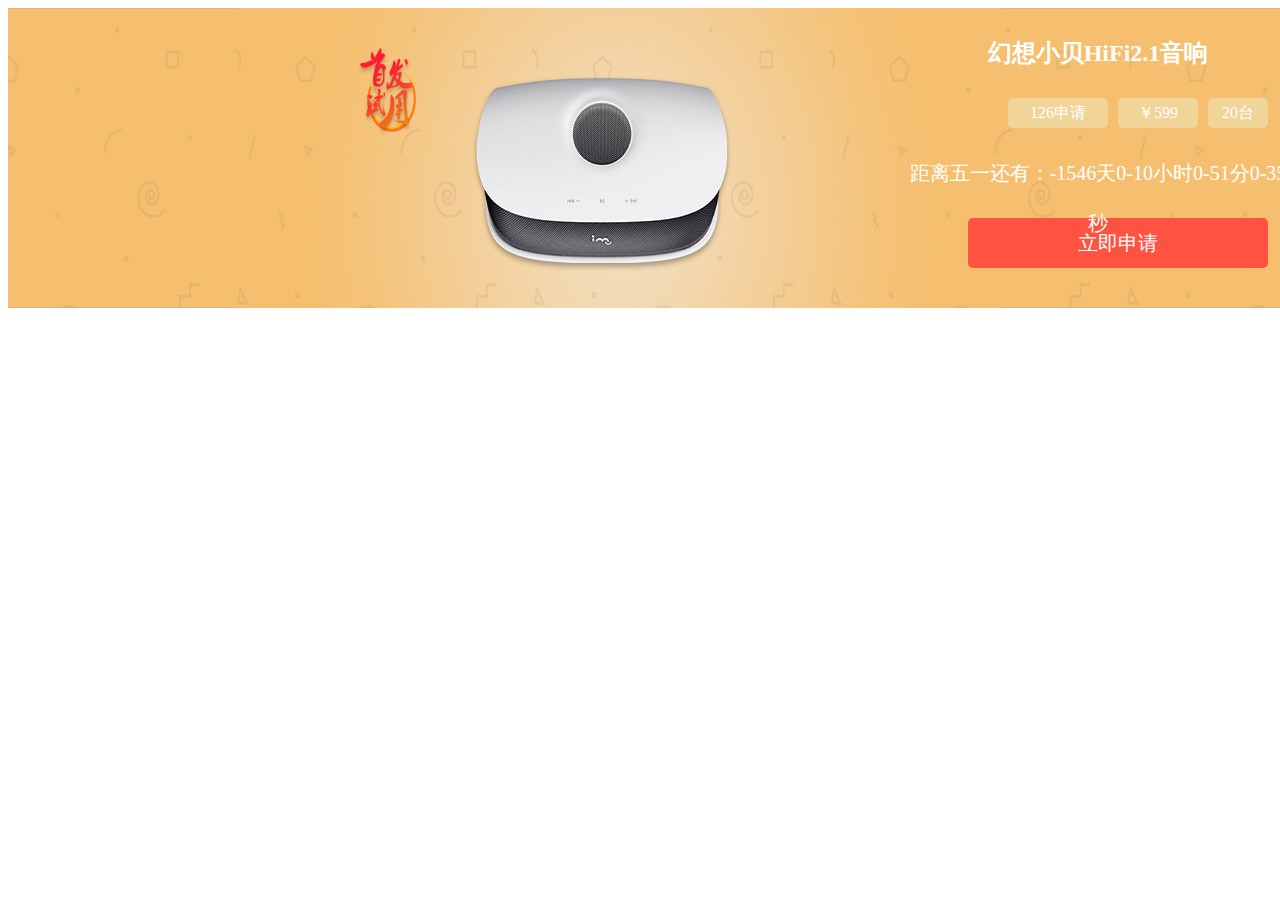
<file: 极果项目/daojishi.html>
<!DOCTYPE html>
<html lang="en">

<head>
    <meta charset="UTF-8">
    <meta http-equiv="X-UA-Compatible" content="IE=edge">
    <meta name="viewport" content="width=device-width, initial-scale=1.0">
    <title>Document</title>
    <link rel="stylesheet" href="./daojishi.css">
</head>

<body>
    <div class="big">
        <div class="tupian">
            <img src="./original.jpg">
            <div class="time" display="none">
                <!-- 幻想小贝HiFi2.1音响部分 -->
                <h2 class="yinxiang">
                    幻想小贝HiFi2.1音响
                </h2>
                <!-- 人数 价格 20台部分 -->
                <div class="renshu">
                    <div class="num">126申请</div>
                    <div class="num2">￥599</div>
                    <div class="num3">20台</div>
                </div>
                <div class="shenping">

                </div>
                <!-- 立即申请 -->
                <div class="liji">
                    立即申请
                </div>
            </div>
        </div>
    </div>
</body>

</html>
<script>
    var div_=document.getElementsByClassName('shenping')[0];
    function km(){
        //1.获取当天时间
        var nowTime=new Date();
        //2.目标时间
        var goTime=new Date(2022,4,1);
        //3.时间差
        var time=goTime-nowTime;
        //4.换算日时分秒
        var day=Math.floor( time/1000/60/60/24);  //Math.floor向下取值；1000秒；60分钟；60小时；24小时
        var h=Math.floor(time/1000/60/60%24) ;
        h=h<10?h='0'+h:h;
        var m=Math.floor(time/1000/60%60);
        m=m<10?m='0'+m:m;
        var s=Math.floor(time/1000%60);
        s=s<10?s='0'+s:s
        //5.拼接插入页面
        var str='距离五一还有：'+day+'天'+h+'小时'+m+'分'+s+'秒';
        div_.innerHTML=str;
    }
    km();
    //setInterval(km,1000)(间隔指定的毫秒不停的执行指定函数)
    setInterval(km,1000);
</script>
</file>
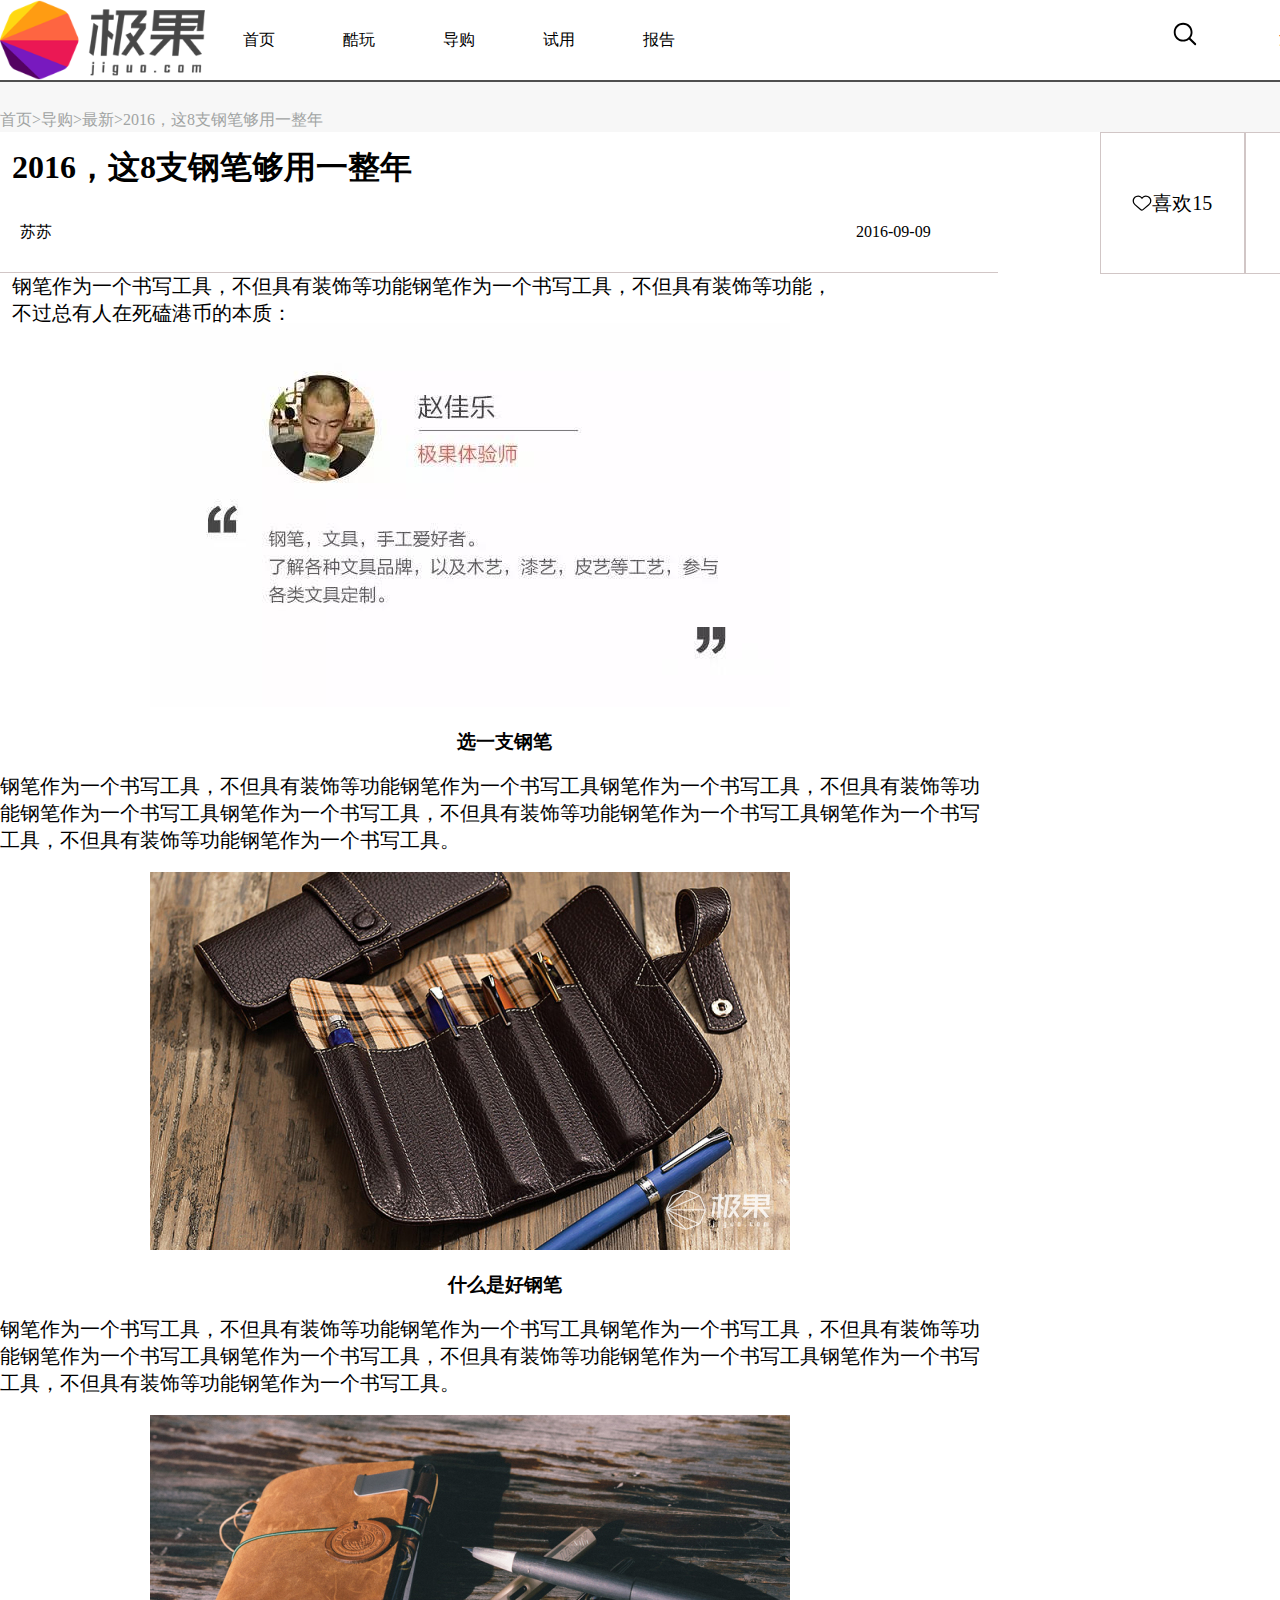
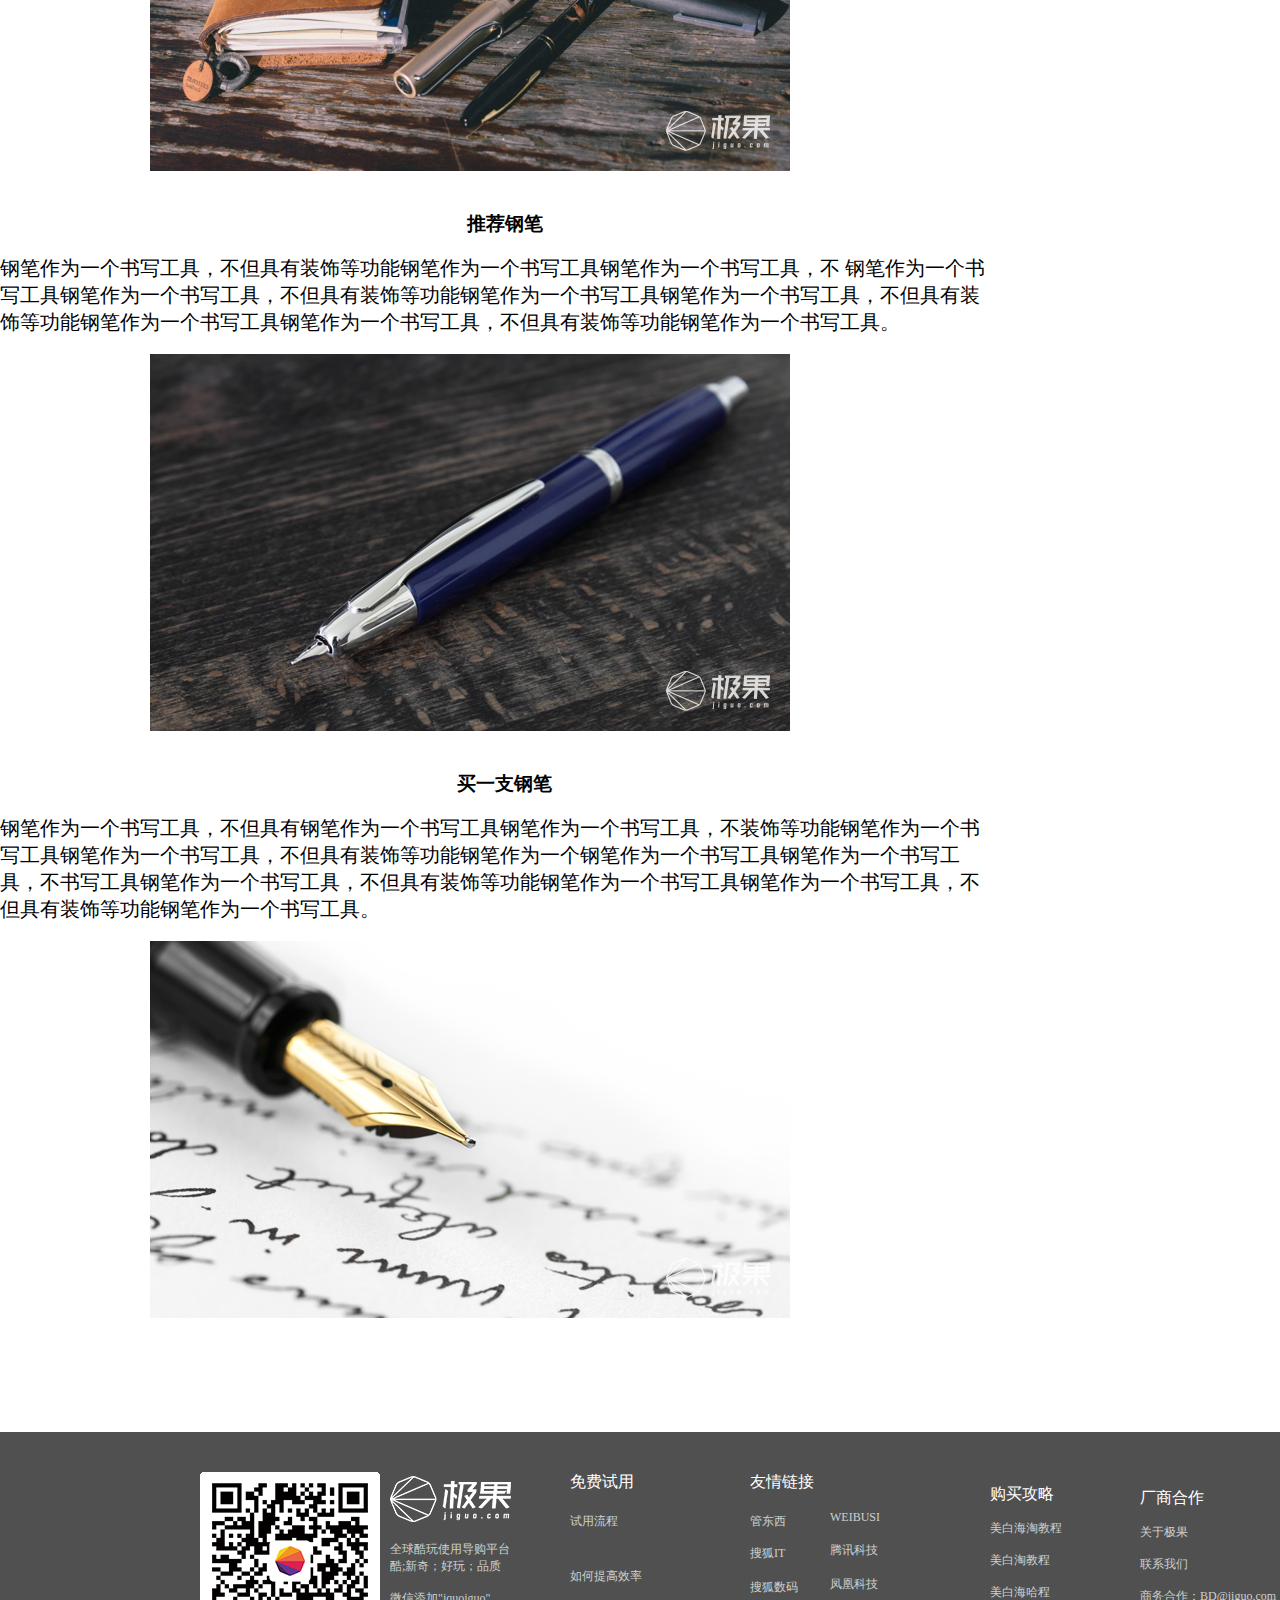
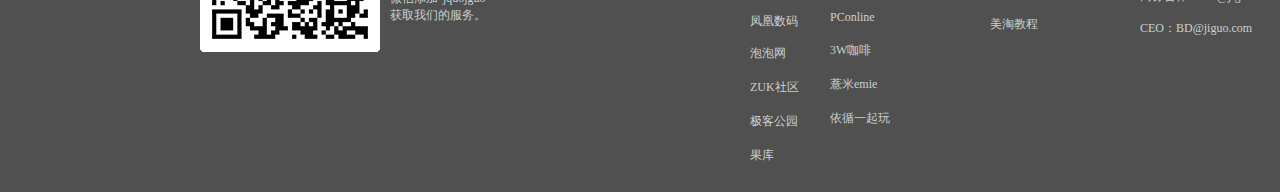
<file: 极果项目/four/four.html>
<!DOCTYPE html>
<html lang="en">
<head>
    <meta charset="UTF-8">
    <meta http-equiv="X-UA-Compatible" content="IE=edge">
    <meta name="viewport" content="width=device-width, initial-scale=1.0">
    <title>Document</title>
    <link rel="stylesheet" href="./four.css">
</head>
<body>
    <div class="big">
        <!-- 头部 -->
        <div class="top">
            <!-- <img src="./img/logonew.png"> -->
            <img src="../JiGuo/img/logonew.png">
            <!-- 首页 酷玩 导购 使用 报告 -->
            <ul class="top_zhongjian">
                <li><a href="/">首页</a></li>
                <li><a href="/">酷玩</a></li>
                <li><a href="/">导购</a></li>
                <li><a href="../JiGuo/index.html">试用</a></li>
                <li><a href="/">报告</a></li>
            </ul>
            <div class="top_right">
                <div class="fangdajing"><a href="/"><svg t="1640492678933" class="icon" viewBox="0 0 1024 1024"
                            version="1.1" xmlns="http://www.w3.org/2000/svg" p-id="2912" width="32" height="32">
                            <path
                                d="M889.6 838.4l-192-192C742.4 595.2 768 524.8 768 448c0-179.2-140.8-320-320-320S128 268.8 128 448s140.8 320 320 320c76.8 0 147.2-25.6 198.4-70.4l192 192c12.8 12.8 32 12.8 44.8 0C896 876.8 896 851.2 889.6 838.4zM192 448c0-140.8 115.2-256 256-256s256 115.2 256 256c0 140.8-115.2 256-256 256S192 588.8 192 448z"
                                p-id="2913"></path>
                        </svg></a>
                </div>
                <div class="zhuce">
                    <a href="/">注册</a>
                </div>
            </div>
        </div>
        <!-- 首页》导购》 -->
        <div class="top_shouye">
            <p>首页>导购>最新>2016，这8支钢笔够用一整年</p>
        </div>
        <div class="zhongjian">
            <div class="zhongjian_left">
                <div class="zhongjian_top">
                    <h1>2016，这8支钢笔够用一整年</h1>
                    <div class="name">
                        <p>苏苏</p>
                        <p>2016-09-09</p>
                    </div>
                </div>
                <!-- 报告  钢笔 -->
                <div class="baogao">
                    <p class="gaogbi">钢笔作为一个书写工具，不但具有装饰等功能钢笔作为一个书写工具，不但具有装饰等功能，<br>不过总有人在死磕港币的本质：</p>
                    <div class="datail"><img src="../JiGuo/img/detail.jpg"></div><br> 
                    <div class="xuancai">
                        <h3>选一支钢笔</h3><br>
                        <p>钢笔作为一个书写工具，不但具有装饰等功能钢笔作为一个书写工具钢笔作为一个书写工具，不但具有装饰等功能钢笔作为一个书写工具钢笔作为一个书写工具，不但具有装饰等功能钢笔作为一个书写工具钢笔作为一个书写工具，不但具有装饰等功能钢笔作为一个书写工具。</p><br>
                        <div class="datail"><img src="../JiGuo/img/detail1.jpg"></div><br>
                    </div>
                    <div class="xuancai">
                        <h3>什么是好钢笔</h3><br>
                        <p>钢笔作为一个书写工具，不但具有装饰等功能钢笔作为一个书写工具钢笔作为一个书写工具，不但具有装饰等功能钢笔作为一个书写工具钢笔作为一个书写工具，不但具有装饰等功能钢笔作为一个书写工具钢笔作为一个书写工具，不但具有装饰等功能钢笔作为一个书写工具。</p><br>
                        <div class="datail"><img src="../JiGuo/img/detail2.jpg"></div><br><br>
                    </div>
                    <div class="xuancai">
                        <h3>推荐钢笔</h3><br>
                        <p>钢笔作为一个书写工具，不但具有装饰等功能钢笔作为一个书写工具钢笔作为一个书写工具，不
                            钢笔作为一个书写工具钢笔作为一个书写工具，不但具有装饰等功能钢笔作为一个书写工具钢笔作为一个书写工具，不但具有装饰等功能钢笔作为一个书写工具钢笔作为一个书写工具，不但具有装饰等功能钢笔作为一个书写工具。</p><br>
                            
                        <div class="datail"><img src="../JiGuo/img/detail3.jpg"></div><br><br>
                    </div>
                    <div class="xuancai">
                        <h3>买一支钢笔</h3><br>
                        <p>钢笔作为一个书写工具，不但具有钢笔作为一个书写工具钢笔作为一个书写工具，不装饰等功能钢笔作为一个书写工具钢笔作为一个书写工具，不但具有装饰等功能钢笔作为一个钢笔作为一个书写工具钢笔作为一个书写工具，不书写工具钢笔作为一个书写工具，不但具有装饰等功能钢笔作为一个书写工具钢笔作为一个书写工具，不但具有装饰等功能钢笔作为一个书写工具。</p><br>
                        <div class="datail"><img src="../JiGuo/img/detail4.jpg"></div><br><br>
                    </div>
                </div>
            </div>
            <div class="zhongjian_right">
                <div class="right_left">
                    <svg t="1649408951964" class="icon" viewBox="0 0 1024 1024" version="1.1" xmlns="http://www.w3.org/2000/svg" p-id="2235" width="16" height="16"><path d="M171.712 571.648l0.352 0.32 287.904 252.8a64 64 0 0 0 82.912 1.344l296.832-244.544a215.584 215.584 0 1 0-301.824-300.576L512 316.672l-25.888-35.616a215.584 215.584 0 1 0-314.4 290.624zM32 407.584a279.584 279.584 0 0 1 480-194.944 279.584 279.584 0 0 1 480 194.944 278.144 278.144 0 0 1-113.024 224.512l-295.36 243.392a128 128 0 0 1-165.888-2.592L129.984 620.16A278.976 278.976 0 0 1 32 407.584z" p-id="2236"></path></svg>喜欢15
                </div>
                <div class="right_right">
                    <svg t="1649409026057" class="icon" viewBox="0 0 1024 1024" version="1.1" xmlns="http://www.w3.org/2000/svg" p-id="3110" width="16" height="16"><path d="M858.483465 773.185933a125.161742 125.161742 0 0 0-107.142347 60.389323L279.427778 561.173954a124.837069 124.837069 0 0 0 4.70777-83.278824l462.335463-266.881848a126.135764 126.135764 0 1 0-28.084282-50.64911l-462.660137 267.044185a125.324079 125.324079 0 1 0-10.714235 180.680959l488.471703 281.979178v8.441518a125.486416 125.486416 0 1 0 125.486416-125.486416z" p-id="3111"></path></svg>分享
                </div>
            </div>
        </div>
        <!-- 底部 -->
        <div class="bottom">
                <!-- 二维码 -->
                <div class="bottom_left">
                    <img src="../JiGuo/img/code.png"> 
                    <!-- <img src="./img/code.png"> -->
                    <div class="logo">
                        <img src="../JiGuo/img/logoImg.jpg">
                        <span>
                            <br>
                            全球酷玩使用导购平台<br>
                            酷;新奇；好玩；品质<br>
                            <br>
                            微信添加"jquojguo"<br>
                            获取我们的服务。
                        </span>


                    </div>
                </div>
                <div class="bottom_right">
                    <!-- 免费试用 -->
                    <dl class="shiyong">
                        <dt>
                            免费试用
                        <dd>
                            <a href="/">试用流程</a>
                        </dd><br>
                        <dd>
                            <a href="/">如何提高效率</a>
                        </dd>
                        </dt>
                    </dl>
                    <!-- 友情链接 -->
                    <dl class="youqing">
                        <dt>友情链接
                        <dd>管东西</dd><span class="aa">WEIBUSI</span>
                        <dd>搜狐IT</dd><span class="aa">腾讯科技</span>
                        <dd>搜狐数码</dd><span class="aa">凤凰科技</span>
                        <dd>凤凰数码</dd><span class="aa">PConline</span>
                        <dd>泡泡网</dd><span class="aa">3W咖啡</span>
                        <dd>ZUK社区</dd><span class="aa">薏米emie</span>
                        <dd>极客公园</dd><span class="aa">依循一起玩</span>
                        <dd>果库</dd>
                        </dt>
                    </dl>   
                    <!-- 购买攻略 -->
                    <dl class="goumai">
                            <dt>
                                购买攻略
                            <dd>美白海淘教程</dd>
                            <dd>美白淘教程</dd>
                            <dd>美白海哈程</dd>
                            <dd>美淘教程</dd>
                        </dt>
                    </dl>
                    <!-- 厂商合作 -->
                    
                    <dl class="changshang">
                        <dt>厂商合作
                            <dd>关于极果</dd>
                            <dd>联系我们</dd>
                            <dd>商务合作：BD@jiguo.com</dd>
                            <dd>CEO：BD@jiguo.com</dd>
                        </dt>
                    </dl>
                </div>
        </div>
    </div>
</body>
</html>

<script src="../JiGuo/js/jquery.min.js"></script>
<script src="./four.js"></script>
</file>
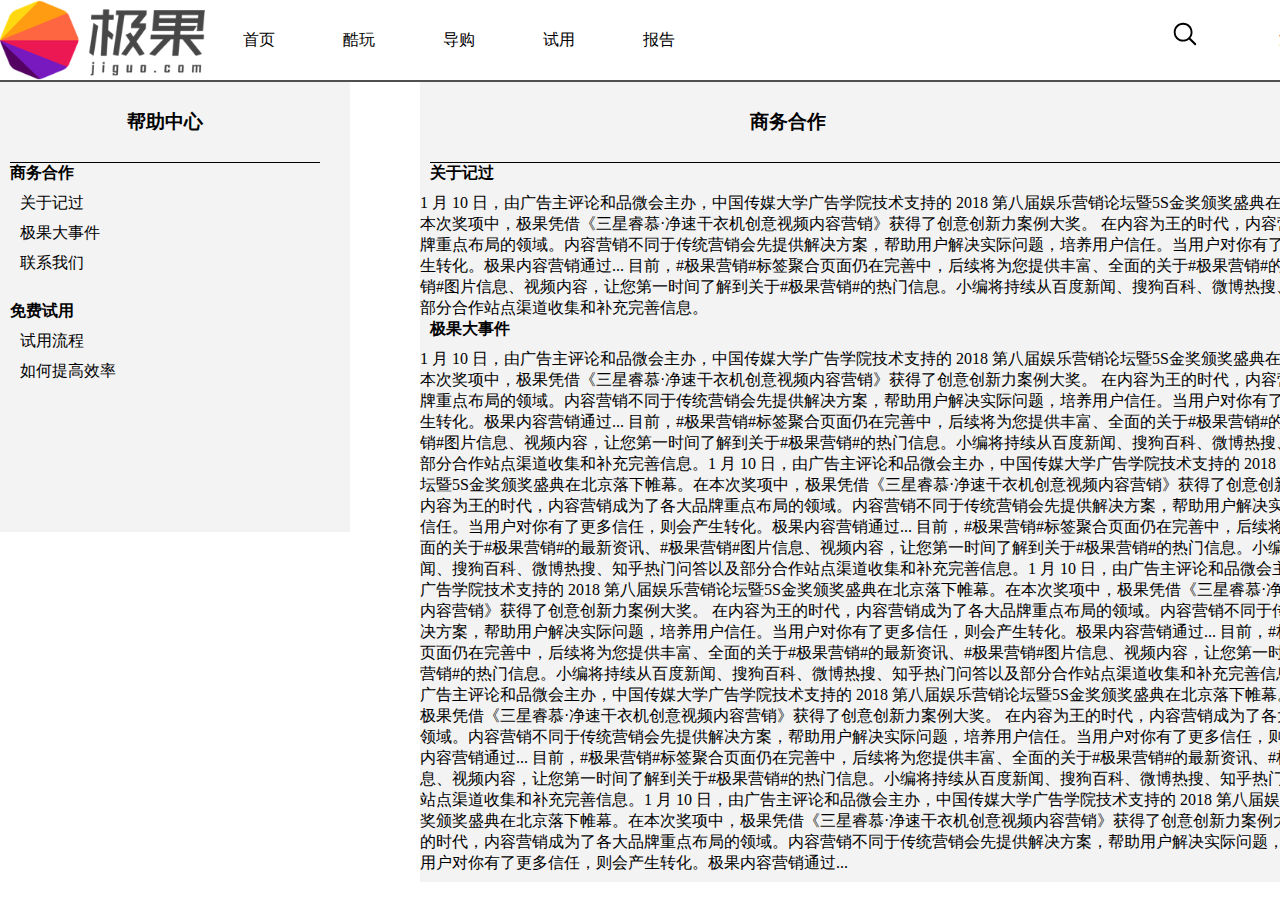
<file: 极果项目/three/three.html>
<!DOCTYPE html>
<html lang="en">
<head>
    <meta charset="UTF-8">
    <meta http-equiv="X-UA-Compatible" content="IE=edge">
    <meta name="viewport" content="width=device-width, initial-scale=1.0">
    <title>three</title>
    <link rel="stylesheet" href="./three.css">
</head>
<body>
    <div class="big">
        <!-- 头部 -->
        <div class="top">
            <img src="../JiGuo/img/logonew.png">
            <!-- 首页 酷玩 导购 使用 报告 -->
            <ul class="top_zhongjian">
                <li><a href="/">首页</a></li>
                <li><a href="../two/two.html">酷玩</a></li>
                <li><a href="/">导购</a></li>
                <li><a href="/">试用</a></li>
                <li><a href="/">报告</a></li>
            </ul>
            <div class="top_right">
                <div class="fangdajing"><a href="/"><svg t="1640492678933" class="icon" viewBox="0 0 1024 1024"
                            version="1.1" xmlns="http://www.w3.org/2000/svg" p-id="2912" width="32" height="32">
                            <path
                                d="M889.6 838.4l-192-192C742.4 595.2 768 524.8 768 448c0-179.2-140.8-320-320-320S128 268.8 128 448s140.8 320 320 320c76.8 0 147.2-25.6 198.4-70.4l192 192c12.8 12.8 32 12.8 44.8 0C896 876.8 896 851.2 889.6 838.4zM192 448c0-140.8 115.2-256 256-256s256 115.2 256 256c0 140.8-115.2 256-256 256S192 588.8 192 448z"
                                p-id="2913"></path>
                        </svg></a>
                </div>
                <div class="zhuce">
                    <a href="/">注册</a>
                </div>
            </div>
        </div>
        <!-- 底部 -->
        <div class="bottom">
            <div class="bottom_right">
                <h3>帮助中心</h3>
                <h4>商务合作</h4>
                <p>关于记过</p>
                <p>极果大事件</p>
                <p>联系我们</p><br>
                <h4>免费试用</h4>
                <p>试用流程</p>
                <p>如何提高效率</p>
            </div>
            <div class="bottom_left">
                <h3>商务合作</h3>
                <h4>关于记过</h4>
                <p>1 月 10 日，由广告主评论和品微会主办，中国传媒大学广告学院技术支持的 2018 第八届娱乐营销论坛暨5S金奖颁奖盛典在北京落下帷幕。在本次奖项中，极果凭借《三星睿慕·净速干衣机创意视频内容营销》获得了创意创新力案例大奖。 在内容为王的时代，内容营销成为了各大品牌重点布局的领域。内容营销不同于传统营销会先提供解决方案，帮助用户解决实际问题，培养用户信任。当用户对你有了更多信任，则会产生转化。极果内容营销通过...

                    目前，#极果营销#标签聚合页面仍在完善中，后续将为您提供丰富、全面的关于#极果营销#的最新资讯、#极果营销#图片信息、视频内容，让您第一时间了解到关于#极果营销#的热门信息。小编将持续从百度新闻、搜狗百科、微博热搜、知乎热门问答以及部分合作站点渠道收集和补充完善信息。</p>
                    <h4>极果大事件</h4>
                    <p>1 月 10 日，由广告主评论和品微会主办，中国传媒大学广告学院技术支持的 2018 第八届娱乐营销论坛暨5S金奖颁奖盛典在北京落下帷幕。在本次奖项中，极果凭借《三星睿慕·净速干衣机创意视频内容营销》获得了创意创新力案例大奖。 在内容为王的时代，内容营销成为了各大品牌重点布局的领域。内容营销不同于传统营销会先提供解决方案，帮助用户解决实际问题，培养用户信任。当用户对你有了更多信任，则会产生转化。极果内容营销通过...

                        目前，#极果营销#标签聚合页面仍在完善中，后续将为您提供丰富、全面的关于#极果营销#的最新资讯、#极果营销#图片信息、视频内容，让您第一时间了解到关于#极果营销#的热门信息。小编将持续从百度新闻、搜狗百科、微博热搜、知乎热门问答以及部分合作站点渠道收集和补充完善信息。1 月 10 日，由广告主评论和品微会主办，中国传媒大学广告学院技术支持的 2018 第八届娱乐营销论坛暨5S金奖颁奖盛典在北京落下帷幕。在本次奖项中，极果凭借《三星睿慕·净速干衣机创意视频内容营销》获得了创意创新力案例大奖。 在内容为王的时代，内容营销成为了各大品牌重点布局的领域。内容营销不同于传统营销会先提供解决方案，帮助用户解决实际问题，培养用户信任。当用户对你有了更多信任，则会产生转化。极果内容营销通过...

                        目前，#极果营销#标签聚合页面仍在完善中，后续将为您提供丰富、全面的关于#极果营销#的最新资讯、#极果营销#图片信息、视频内容，让您第一时间了解到关于#极果营销#的热门信息。小编将持续从百度新闻、搜狗百科、微博热搜、知乎热门问答以及部分合作站点渠道收集和补充完善信息。1 月 10 日，由广告主评论和品微会主办，中国传媒大学广告学院技术支持的 2018 第八届娱乐营销论坛暨5S金奖颁奖盛典在北京落下帷幕。在本次奖项中，极果凭借《三星睿慕·净速干衣机创意视频内容营销》获得了创意创新力案例大奖。 在内容为王的时代，内容营销成为了各大品牌重点布局的领域。内容营销不同于传统营销会先提供解决方案，帮助用户解决实际问题，培养用户信任。当用户对你有了更多信任，则会产生转化。极果内容营销通过...

                        目前，#极果营销#标签聚合页面仍在完善中，后续将为您提供丰富、全面的关于#极果营销#的最新资讯、#极果营销#图片信息、视频内容，让您第一时间了解到关于#极果营销#的热门信息。小编将持续从百度新闻、搜狗百科、微博热搜、知乎热门问答以及部分合作站点渠道收集和补充完善信息。1 月 10 日，由广告主评论和品微会主办，中国传媒大学广告学院技术支持的 2018 第八届娱乐营销论坛暨5S金奖颁奖盛典在北京落下帷幕。在本次奖项中，极果凭借《三星睿慕·净速干衣机创意视频内容营销》获得了创意创新力案例大奖。 在内容为王的时代，内容营销成为了各大品牌重点布局的领域。内容营销不同于传统营销会先提供解决方案，帮助用户解决实际问题，培养用户信任。当用户对你有了更多信任，则会产生转化。极果内容营销通过...

                        目前，#极果营销#标签聚合页面仍在完善中，后续将为您提供丰富、全面的关于#极果营销#的最新资讯、#极果营销#图片信息、视频内容，让您第一时间了解到关于#极果营销#的热门信息。小编将持续从百度新闻、搜狗百科、微博热搜、知乎热门问答以及部分合作站点渠道收集和补充完善信息。1 月 10 日，由广告主评论和品微会主办，中国传媒大学广告学院技术支持的 2018 第八届娱乐营销论坛暨5S金奖颁奖盛典在北京落下帷幕。在本次奖项中，极果凭借《三星睿慕·净速干衣机创意视频内容营销》获得了创意创新力案例大奖。 在内容为王的时代，内容营销成为了各大品牌重点布局的领域。内容营销不同于传统营销会先提供解决方案，帮助用户解决实际问题，培养用户信任。当用户对你有了更多信任，则会产生转化。极果内容营销通过...

                    </p>
            </div>
        </div>
    </div>
</body>
</html>
</file>
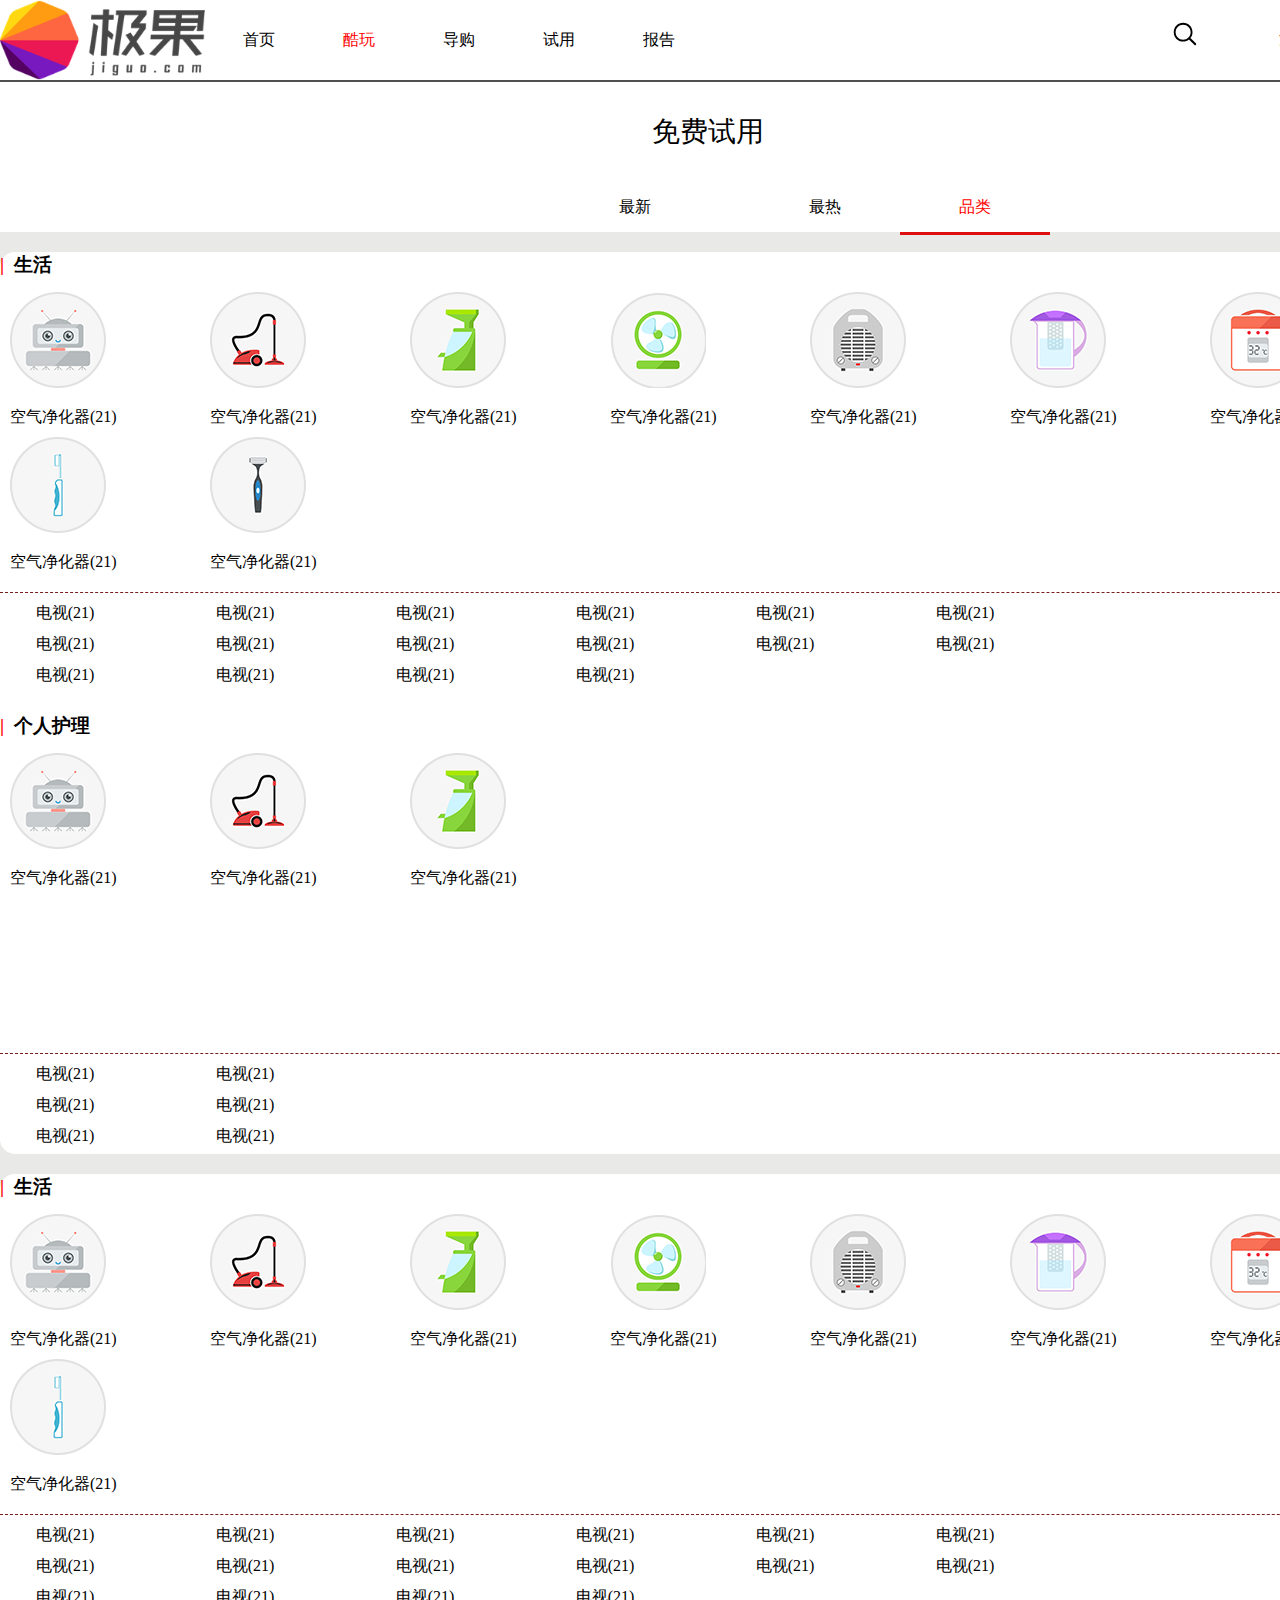
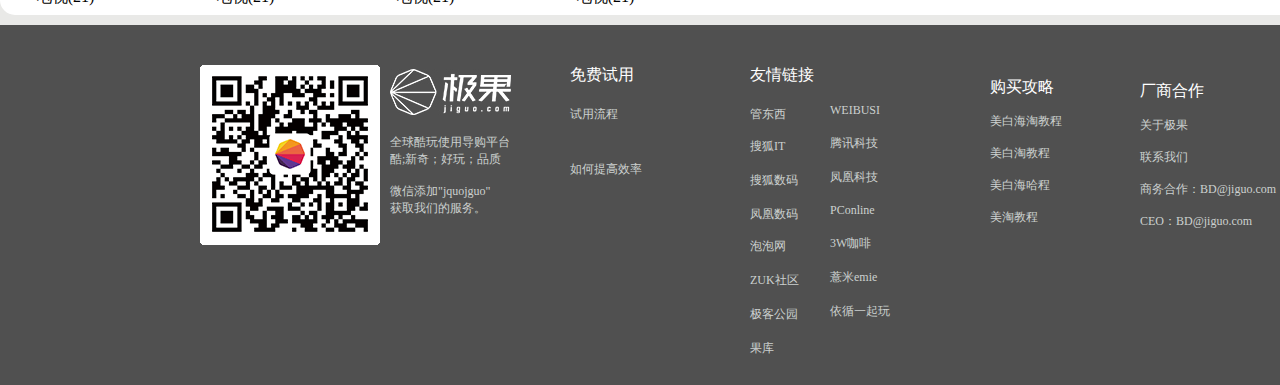
<file: 极果项目/two/two.html>
<!DOCTYPE html>
<html lang="en">
<head>
    <meta charset="UTF-8">
    <meta http-equiv="X-UA-Compatible" content="IE=edge">
    <meta name="viewport" content="width=device-width, initial-scale=1.0">
    <title>two</title>
    <link rel="stylesheet" href="./two.css">
</head>
<body>
    <div class="big">
        <!-- 头部 -->
        <div class="top">
            <!-- <img src="./img/logonew.png"> -->
            <img src="../JiGuo/img/logonew.png">
            <!-- 首页 酷玩 导购 使用 报告 -->
            <ul class="top_zhongjian">
                <li><a href="/">首页</a></li>
                <li><a href="/">酷玩</a></li>
                <li><a href="/">导购</a></li>
                <li><a href="../JiGuo/index.html">试用</a></li>
                <li><a href="/">报告</a></li>
            </ul>
            <div class="top_right">
                <div class="fangdajing"><a href="/"><svg t="1640492678933" class="icon" viewBox="0 0 1024 1024"
                            version="1.1" xmlns="http://www.w3.org/2000/svg" p-id="2912" width="32" height="32">
                            <path
                                d="M889.6 838.4l-192-192C742.4 595.2 768 524.8 768 448c0-179.2-140.8-320-320-320S128 268.8 128 448s140.8 320 320 320c76.8 0 147.2-25.6 198.4-70.4l192 192c12.8 12.8 32 12.8 44.8 0C896 876.8 896 851.2 889.6 838.4zM192 448c0-140.8 115.2-256 256-256s256 115.2 256 256c0 140.8-115.2 256-256 256S192 588.8 192 448z"
                                p-id="2913"></path>
                        </svg></a>
                </div>
                <div class="zhuce">
                    <a href="/">注册</a>
                </div>
            </div>
        </div>
        <!-- 导购清单 -->
        <div class="daogou">
            <div class='gouwu'>
                免费试用
            </div>
            <div class="xin">
                <div class="zuixin1"><a href="/">最新</a></div>
                <div class="zuire"><a href="/">最热</a></div>
                <div class="pinglei"><a href="/">品类</a></div>
            </div>
        </div>
        <!-- 生活部分 -->
        <div class="zhongjian1"> 
            <h3 class="shenghuo"><span>|</span>生活</h3>
            <div class="alicon">
                <img src="../JiGuo/img/cat_1.png">
                <span>空气净化器(21)</span>
            </div>
            <div class="alicon">
                <img src="../JiGuo/img/cat_2.png">
                <span>空气净化器(21)</span>
            </div>
            <div class="alicon">
                <img src="../JiGuo/img/cat_8.png">
                <span>空气净化器(21)</span>
            </div>
            <div class="alicon">
                <img src="../JiGuo/img/cat_3.png">
                <span>空气净化器(21)</span>
            </div>
            <div class="alicon">
                <img src="../JiGuo/img/cat_4.png">
                <span>空气净化器(21)</span>
            </div>
            <div class="alicon">
                <img src="../JiGuo/img/cat_5.png">
                <span>空气净化器(21)</span>
            </div>
            <div class="alicon">
                <img src="../JiGuo/img/cat_6.png">
                <span>空气净化器(21)</span>
            </div>
            <div class="alicon">
                <img src="../JiGuo/img/cat_9.png">
                <span>空气净化器(21)</span>
            </div> <div class="alicon">
                <img src="../JiGuo/img/cat_10.png">
                <span>空气净化器(21)</span>
            </div>   
        
         <!-- 电视机部分 -->
        <div class="TVw">
            <div class="TV1">
                <p>电视(21)</p>
                <p>电视(21)</p>
                <p>电视(21)</p>
            </div>
            <div class="TV1">
                <p>电视(21)</p>
                <p>电视(21)</p>
                <p>电视(21)</p>
            </div>
            <div class="TV1">
                <p>电视(21)</p>
                <p>电视(21)</p>
                <p>电视(21)</p>
            </div>
            <div class="TV1">
                <p>电视(21)</p>
                <p>电视(21)</p>
                <p>电视(21)</p>
            </div>
            <div class="TV1">
                <p>电视(21)</p>
                <p>电视(21)</p>
            </div>
            <div class="TV1">
                <p>电视(21)</p>
                <p>电视(21)</p>
            </div>
        </div>
        <div class="zhongjian1"> 
            <h3 class="shenghuo"><span>|</span>个人护理</h3>
            <div class="alicon">
                <img src="../JiGuo/img/cat_1.png">
                <span>空气净化器(21)</span>
            </div>
            <div class="alicon">
                <img src="../JiGuo/img/cat_2.png">
                <span>空气净化器(21)</span>
            </div>
            <div class="alicon">
                <img src="../JiGuo/img/cat_8.png">
                <span>空气净化器(21)</span>
            </div>
           
            
        </div>
         <!-- 电视机部分 -->
        <div class="TVw">
            <div class="TV1">
                <p>电视(21)</p>
                <p>电视(21)</p>
                <p>电视(21)</p>
            </div>
            <div class="TV1">
                <p>电视(21)</p>
                <p>电视(21)</p>
                <p>电视(21)</p>
            </div>
          
        </div>
    </div>
    <div class="zhongjian1"> 
        <h3 class="shenghuo"><span>|</span>生活</h3>
        <div class="alicon">
            <img src="../JiGuo/img/cat_1.png">
            <span>空气净化器(21)</span>
        </div>
        <div class="alicon">
            <img src="../JiGuo/img/cat_2.png">
            <span>空气净化器(21)</span>
        </div>
        <div class="alicon">
            <img src="../JiGuo/img/cat_8.png">
            <span>空气净化器(21)</span>
        </div>
        <div class="alicon">
            <img src="../JiGuo/img/cat_3.png">
            <span>空气净化器(21)</span>
        </div>
        <div class="alicon">
            <img src="../JiGuo/img/cat_4.png">
            <span>空气净化器(21)</span>
        </div>
        <div class="alicon">
            <img src="../JiGuo/img/cat_5.png">
            <span>空气净化器(21)</span>
        </div>
        <div class="alicon">
            <img src="../JiGuo/img/cat_6.png">
            <span>空气净化器(21)</span>
        </div>
        <div class="alicon">
            <img src="../JiGuo/img/cat_9.png">
            <span>空气净化器(21)</span>
        </div>
     <!-- 电视机部分 -->
    <div class="TVw">
        <div class="TV1">
            <p>电视(21)</p>
            <p>电视(21)</p>
            <p>电视(21)</p>
        </div>
        <div class="TV1">
            <p>电视(21)</p>
            <p>电视(21)</p>
            <p>电视(21)</p>
        </div>
        <div class="TV1">
            <p>电视(21)</p>
            <p>电视(21)</p>
            <p>电视(21)</p>
        </div>
        <div class="TV1">
            <p>电视(21)</p>
            <p>电视(21)</p>
            <p>电视(21)</p>
        </div>
        <div class="TV1">
            <p>电视(21)</p>
            <p>电视(21)</p>
        </div>
        <div class="TV1">
            <p>电视(21)</p>
            <p>电视(21)</p>
        </div>
    </div>
        </div> 
            <!-- 底部 -->
            <div class="bottom">
                <!-- 二维码 -->
                <div class="bottom_left">
                    <img src="../JiGuo/img/code.png"> 
                    <!-- <img src="./img/code.png"> -->
                    <div class="logo">
                        <img src="../JiGuo/img/logoImg.jpg">
                        <span>
                            <br>
                            全球酷玩使用导购平台<br>
                            酷;新奇；好玩；品质<br>
                            <br>
                            微信添加"jquojguo"<br>
                            获取我们的服务。
                        </span>


                    </div>
                </div>
                <div class="bottom_right">
                    <!-- 免费试用 -->
                    <dl class="shiyong">
                        <dt>
                            免费试用
                        <dd>
                            <a href="/">试用流程</a>
                        </dd><br>
                        <dd>
                            <a href="/">如何提高效率</a>
                        </dd>
                        </dt>
                    </dl>
                    <!-- 友情链接 -->
                    <dl class="youqing">
                        <dt>友情链接
                        <dd>管东西</dd><span class="aa">WEIBUSI</span>
                        <dd>搜狐IT</dd><span class="aa">腾讯科技</span>
                        <dd>搜狐数码</dd><span class="aa">凤凰科技</span>
                        <dd>凤凰数码</dd><span class="aa">PConline</span>
                        <dd>泡泡网</dd><span class="aa">3W咖啡</span>
                        <dd>ZUK社区</dd><span class="aa">薏米emie</span>
                        <dd>极客公园</dd><span class="aa">依循一起玩</span>
                        <dd>果库</dd>
                        </dt>
                    </dl>   
                    <!-- 购买攻略 -->
                    <dl class="goumai">
                            <dt>
                                购买攻略
                            <dd>美白海淘教程</dd>
                            <dd>美白淘教程</dd>
                            <dd>美白海哈程</dd>
                            <dd>美淘教程</dd>
                        </dt>
                    </dl>
                    <!-- 厂商合作 -->
                    
                    <dl class="changshang">
                        <dt>厂商合作
                            <dd>关于极果</dd>
                            <dd>联系我们</dd>
                            <dd>商务合作：BD@jiguo.com</dd>
                            <dd>CEO：BD@jiguo.com</dd>
                        </dt>
                    </dl>
                </div>
            </div>
    </div>
</body>
</html>
</file>
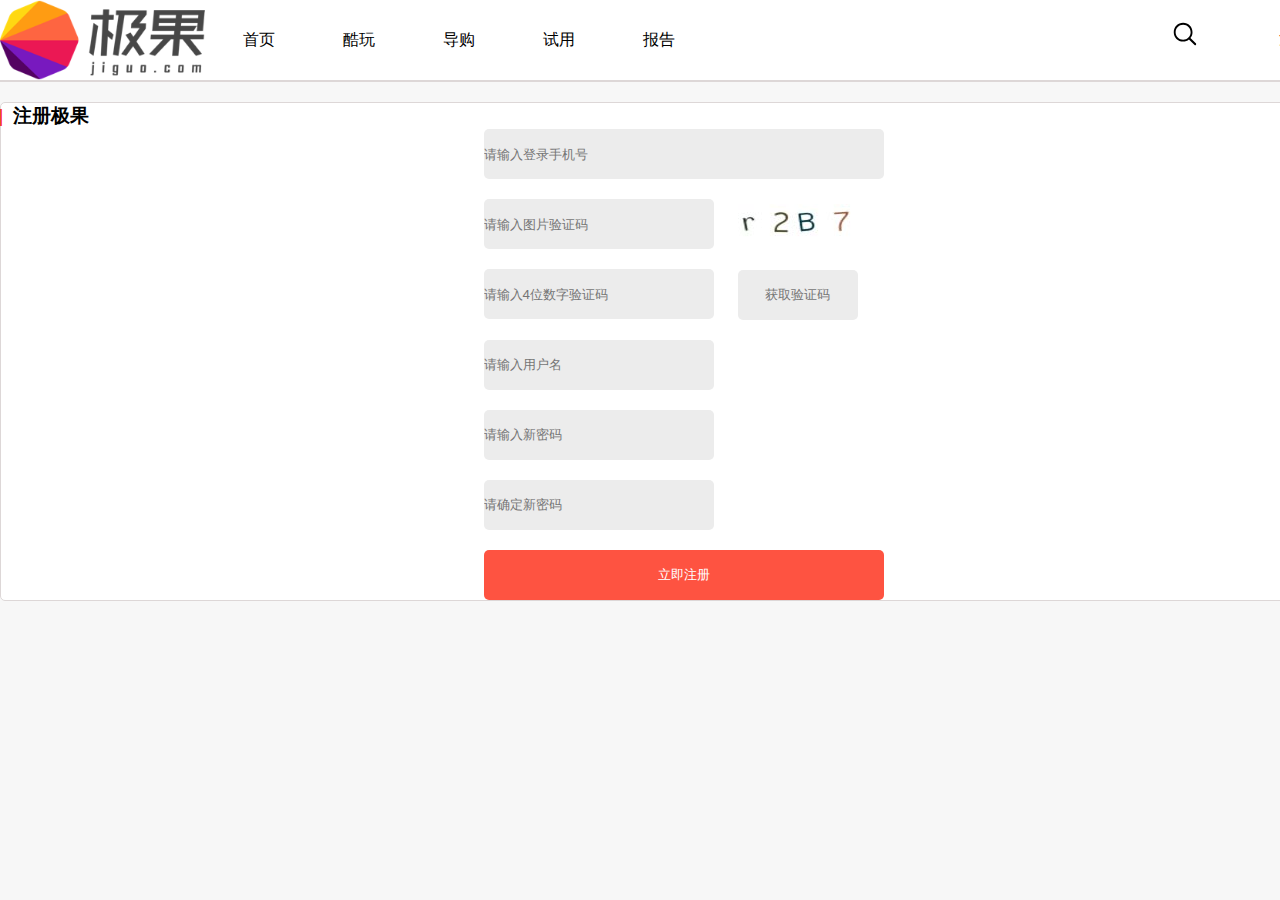
<file: 极果项目/zuche/zuche.html>
<!DOCTYPE html>
<html lang="en">

<head>
    <meta charset="UTF-8">
    <meta http-equiv="X-UA-Compatible" content="IE=edge">
    <meta name="viewport" content="width=device-width, initial-scale=1.0">
    <title>注册</title>
    <link rel="stylesheet" href="./zuche.css">
</head>

<body>
    <div class="big">
        <!-- 头部 -->
        <div class="top">
            <img src="../JiGuo/img/logonew.png">
            <!-- 首页 酷玩 导购 使用 报告 -->
            <ul class="top_zhongjian">
                <li><a href="/">首页</a></li>
                <li><a href="../two/two.html">酷玩</a></li>
                <li><a href="/">导购</a></li>
                <li><a href="/">试用</a></li>
                <li><a href="/">报告</a></li>
            </ul>
            <div class="top_right">
                <div class="fangdajing"><a href="/"><svg t="1640492678933" class="icon" viewBox="0 0 1024 1024"
                            version="1.1" xmlns="http://www.w3.org/2000/svg" p-id="2912" width="32" height="32">
                            <path
                                d="M889.6 838.4l-192-192C742.4 595.2 768 524.8 768 448c0-179.2-140.8-320-320-320S128 268.8 128 448s140.8 320 320 320c76.8 0 147.2-25.6 198.4-70.4l192 192c12.8 12.8 32 12.8 44.8 0C896 876.8 896 851.2 889.6 838.4zM192 448c0-140.8 115.2-256 256-256s256 115.2 256 256c0 140.8-115.2 256-256 256S192 588.8 192 448z"
                                p-id="2913"></path>
                        </svg></a>
                </div>
                <div class="zhuce">
                    <a href="/">注册</a>
                </div>
            </div>
        </div>
        <!-- 注册 -->
        <div class="zuche">
            <div class="zuche2">
                <h3><span>|</span>注册极果</h3>
                <div class="zuche3">
                    <div class="shoujihao">
                        <input type="text" placeholder="请输入登录手机号">
                        <span class="sp"></span>
                    </div>
                    <div class="yanzhengma">
                        <input type="text" placeholder="请输入图片验证码">
                        <span><img src="../JiGuo/img/imgCode.jpg"></span>
                    </div>
                    <div class="yanzheengma2">
                        <input type="number" placeholder="请输入4位数字验证码">
                        <button class="btn">获取验证码</button>
                    </div>
                    <div class="username">
                        <input type="text" placeholder="请输入用户名">
                        <span></span>
                    </div>
                    <div class="password">
                        <input type="password" placeholder="请输入新密码">
                        <span></span>
                    </div>
                    <div class="password2">
                        <input type="password" placeholder="请确定新密码">
                        <span></span>
                    </div>
                    <button class="btn2">立即注册</button>

                </div>
            </div>

        </div>
    </div>
    <script src="./zuche.js"></script>
    <script src="./js-min.js"></script>
    <script>
        $(function () {
            //手机号
            $('.shoujihao').children('input').blur(function () {
                var reg = /^1[3578]\d{9}$/;
                if ($('.shoujihao').children('input').val() == '') {
                    $(this).siblings('.sp').html('手机号不能为空')
                } else if (!reg.test($('.zuche3').children('input').val())) {
                    $(this).siblings('.sp').html('格式不正确');
                    // return false;

                } else {
                    $(this).siblings('.sp').html('输入正确')
                }
            })
            //密码
            $('.password').children('input').blur(function () {
                var reg = /(?!^[0-9]+$)(?!^[A-z]+$)(?!^[^A-z0-9]+$)^.{6,18}$/;
                if ($('.password').children('input').val() == '') {
                    $(this).siblings('span').html('密码不能为空');
                    // return false;

                } else if (!reg.test($('.password').children('input').val())) {
                    $(this).siblings('span').html('格式不正确');
                    // return false;

                } else {
                    $(this).siblings('span').html('输入正确')
                }
            })
            //重复密码密码
            $('.password2').children('input').blur(function () {
                var reg = /(?!^[0-9]+$)(?!^[A-z]+$)(?!^[^A-z0-9]+$)^.{6,18}$/;
                if ($('.password2').children('input').val() == '') {
                    $(this).siblings('span').html('密码不能为空');
                    // return false;

                } else if (!reg.test($('.password2').children('input').val())) {
                    $(this).siblings('span').html('格式不正确');
                    // return false;

                } else {
                    $(this).siblings('span').html('输入正确')
                }
            })


        })
    </script>

</body>

</html>
</file>
<file: 极果项目/daojishi.css>
.big{
    width: 1425px;
    margin: auto;
    /* border: 1px solid red; */
}
.tupian{
    width: 1425px;
    height:300px;
    position: relative;

}
.tupian>img{
    width: 1425px;
    height:300px;
}
.time{
    width: 380px;
    height:300px;
    /* border: 1px solid red; */
    position: absolute;
    top: 0px;
    left: 900px;;
    /* display: none; */
}
.yinxiang{
    width: 380px;
    height: 50px;
    /* border: 1px solid red; */
    text-align: center;
    line-height:50px;
    color: white;

}
.renshu{
    width: 380px;
    height: 30px;
    /* border: 1px solid red; */
}
.num{
    width:100px;
    height:30px;
    border-radius:5px;
    background-color: #f1d497;
    color: white;
    text-align: center;
    line-height:30px;
    margin-left:100px;
}
.num2{
    width:80px;
    height:30px;
    border-radius:5px;
    background-color: #f1d497;
    color: white;
    text-align: center;
    line-height:30px;
    margin-left: 210px;
    margin-top:-30px;
    
}
.num3{
    width:60px;
    height:30px;
    border-radius:5px;
    background-color: #f1d497;
    color: white;
    text-align: center;
    line-height:30px;
    margin-left: 300px;
    margin-top:-30px;
}
.shenping{
    width:380px;
    height: 50px;
    /* border: 1px solid red; */
    margin-top:20px;
    font-size: 20px;
    color:white;
    text-align:center;
    line-height:50px;
}


.liji{
    width: 300px;
    height: 50px;
    background-color:#fe5341;
    color: white;
    text-align: center;
    line-height:50px;
    border-radius:5px;
    font-size:20px;
    margin-top:20px;
    margin-left: 60px;

}
</file>
<file: 极果项目/four/four.css>
* {
    margin: 0;
    padding: 0;
  }
  body{
      background-color: rgb(233, 233, 231);
  }
  /* 矢量图库 */
  .icon {
    width: 1em;
    height: 1em;
    vertical-align: -0.15em;
    fill: currentColor;
  }
  
  /* 外面最大的盒子 */
  .big {
    width: 1425px;
    background-color:white;
    /* height: 1000px; */
    /* border: 1px solid red; */
    margin: auto;
  }
  
  /* 头部 */
  .top {
    width: 1425px;
    height: 80px;
    border-bottom: 2px solid #505050;
    background-color: white;
  }
  .top > img {
    height: 80px;
    /* border: 1px solid red; */
  }
  .top_zhongjian {
    list-style: none;
    /* text-decoration: none; */
    display: inline-block;
    
  }
  .top_zhongjian > li {
    float: left;
    width: 100px;
    height: 80px;
    text-align: center;
    line-height: 80px;
  }
  .top_zhongjian > li a {
    text-decoration: none;
    color: black;
  }
  .top_zhongjian > li:nth-child(2) > a {
    /* border: 1px solid red; */
    /* color: red; */
  }
  .fangdajing > a {
    width: 80px;
    height: 80px;
    /* border: 1px solid red; */
    float: right;
    margin-top: -90px;
    margin-right: 200px;
    font-size: 30px;
    text-align: center;
    line-height: 80px;
    color: black;
  }
  .zhuce > a {
    width: 60px;
    height: 30px;
    /* border: 2px solid red; */
    float: right;
    margin-top: -60px;
    margin-right: 100px;
    font-size: 16px;
    text-align: center;
    line-height: 30px;
    color: black;
    color: red;
    border-radius: 5px;
    text-decoration: none;
  }

  .top_shouye{
    width:1425px;
    height: 50px;
    /* border: 1px solid red; */
    background-color:#f7f7f7;
}
.top_shouye>p{
    display: inline-block;
    color: #a1a4a3;
    margin-top: 28px;
}
.zhongjian{
    width:1425px;
    /* height: 10000px; */
    /* border: 1px solid red; */
    background-color:white;
    position: relative;
}
.zhongjian_left{
    width: 70%;
    top: 0;
    left: 0;
    /* border: 1px solid red; */
    position: absolute;
    float: left;

}
.zhongjian_top{
    height: 140px;
    
    border-bottom: 1px solid rgb(209, 198, 198);
}
.zhongjian_top>h1{
    width: 1000px;
    height:70px;
    /* border: 1px solid red; */
    line-height: 70px;
    margin-left: 12px;
}
.name{
   width: 100%;
   height: 70px;
   /* border: 1px solid red; */
}
.name>p:nth-of-type(1){
   display: inline-block;
   margin-left:20px;
   margin-top: 20px;
}
.name>p:nth-of-type(2){
  display: inline-block;

  margin-left:800px;
}
.zhongjian_right{
  position: absolute;
  left: 1100px;
  width: 20%;
  height: 140px;
  /* border: 1px solid red; */
  box-sizing: border-box;
}
.right_left{
  width: 50%;
  height:140px;
  border: 1px solid rgb(209, 198, 198);
  
  text-align: center;
  line-height:140px;
  font-size:20px; 
}
.right_right {
  width: 50%;
  height:140px;
  border: 1px solid rgb(209, 198, 198);
  text-align: center;
  line-height:140px;
  font-size:20px; 
  margin-top: -142px;
  margin-left:145px
}
.gaogbi{
    width: 1100px;
    height:50px;
    /* border: 1px solid red; */
    font-size: 20px;
    margin-left: 12px;
}
.datail{
    padding-top:-15px;
    margin-left:150px;
}
.xuancai>h3{
    text-align: center;
    margin-left: 12px;
}
.xuancai>P{
    font-size: 20px;
    
}


  .bottom {
  margin-top:2900px;
  width: 1425px;
  height: 360px;
  /* border: 1px solid red; */
  background-color: #505050;
}
/* <!-- 二维码 --> */
.bottom_left {
  width: 390px;
  height: 280px;
  /* border: 1px solid red; */
  margin-left: 200px;
  padding-top:40px 
}

.logo {
  width: 200px;
  height: 180px;
  /* border: 1px solid red; */
  margin-left: 190px;
  margin-top: -180px;
}
.logo > span {
  display: inline-block;
  width: 200px;
  height: 90px;
  /* border: 1px solid red; */
  color: #ccd0cf;
  font-size: 12px;
}
/* 底部右边 */
.bottom_right {
  width: 1035px;
  height: 180px;
  /* border: 1px solid red; */
  margin-top: -280px;
  margin-left: 390px;
}
/* <!-- 免费试用 --> */
.shiyong {
  width: 180px;
  height: 180px;
  /* border: 1px solid red; */
  color: white;
  margin-left: 180px;
}
.shiyong > dd a {
  display: inline-block;
  text-decoration: none;
  color: #ccd0cf;
  margin-top: 20px;
  font-size: 12px;
}
/* <!-- 友情链接 --> */
.youqing {
  width: 180px;
  /* height: 180px; */
  /* border: 1px solid red; */
  color: white;
  margin-left: 360px;
  margin-top: -180px;
}
.youqing > dd {
  display: block;
  color: #ccd0cf;
  margin-top: 20px;
  font-size: 12px;
}
.aa {
  font-size: 12px;

  display: block;
  color: #ccd0cf;
  margin-left: 80px;
  margin-top: -20px;
}
/* <!-- 购买攻略 --> */
.goumai {
  width: 180px;
  color: white;
  margin-left: 600px;
  margin-top: -280px;
}
.goumai > dd {
  display: block;
  color: #ccd0cf;
  margin-top: 15px;
  font-size: 12px;
}
/* <!-- 厂商合作 --> */
.changshang {
    width: 180px;
    color: white;
    margin-top: -145px;
    margin-left: 750px;
  }
  .changshang > dd {
    display: block;
    color: #ccd0cf;
    margin-top: 15px;
    font-size: 12px;
  }
</file>
<file: 极果项目/three/three.css>
* {
    margin: 0;
    padding: 0;
  }
  
  /* 矢量图库 */
  .icon {
    width: 1em;
    height: 1em;
    vertical-align: -0.15em;
    fill: currentColor;
  }
  
  /* 外面最大的盒子 */
  .big {
    width: 1425px;
    /* height: 1000px; */
    /* border: 1px solid red; */
    margin: auto;
  }
  
  /* 头部 */
  .top {
    width: 1425px;
    height: 80px;
    border-bottom: 2px solid #505050;
  }
  .top > img {
    height: 80px;
    /* border: 1px solid red; */
  }
  .top_zhongjian {
    list-style: none;
    /* text-decoration: none; */
    display: inline-block;
  }
  .top_zhongjian > li {
    float: left;
    width: 100px;
    height: 80px;
    text-align: center;
    line-height: 80px;
  }
  .top_zhongjian > li a {
    text-decoration: none;
    color: black;
  }
  
  .fangdajing > a {
    width: 80px;
    height: 80px;
    /* border: 1px solid red; */
    float: right;
    margin-top: -90px;
    margin-right: 200px;
    font-size: 30px;
    text-align: center;
    line-height: 80px;
    color: black;
  }
  .zhuce > a {
    width: 60px;
    height: 30px;
    /* border: 2px solid red; */
    float: right;
    margin-top: -60px;
    margin-right: 100px;
    font-size: 16px;
    text-align: center;
    line-height: 30px;
    color: black;
    color: red;
    border-radius: 5px;
    text-decoration: none;
  }
  .bottom{
      width:1425px;
      /* border: 1px solid black; */
  }
  .bottom_right{
      width: 350px;
      height: 450px;
      background-color: #f3f3f3;
  }
  .bottom_right>h3{
      height: 80px;
      width:310px;
      border-bottom: 1px solid black;
      margin-left: 10px;
      text-align: center;
      line-height:80px;
  }
  .bottom_right>h4{
    height: 30px;
    width:310px;
    margin-left: 10px;
  }
  .bottom_right>P{
    height: 30px;
    width:310px;
    margin-left: 20px;
  }
  .bottom_left{
    width: 1000px;
    height: 800px;
    background-color: #f3f3f3;
    margin-left:420px;
    margin-top:-450px;
  }
  .bottom_left>h3{
    height: 80px;
    border-bottom: 1px solid black;
    margin-left: 10px;
    text-align: center;
    line-height:80px;
}
.bottom_left>h4{
    height: 30px;
    width:310px;
    margin-left: 10px;
    
  }
</file>
<file: 极果项目/two/two.css>
* {
    margin: 0;
    padding: 0;
  }
  body{
      background-color: rgb(233, 233, 231);
  }
  /* 矢量图库 */
  .icon {
    width: 1em;
    height: 1em;
    vertical-align: -0.15em;
    fill: currentColor;
  }
  
  /* 外面最大的盒子 */
  .big {
    width: 1425px;
    /* height: 1000px; */
    /* border: 1px solid red; */
    margin: auto;
  }
  
  /* 头部 */
  .top {
    width: 1425px;
    height: 80px;
    border-bottom: 2px solid #505050;
    background-color: white;
  }
  .top > img {
    height: 80px;
    /* border: 1px solid red; */
  }
  .top_zhongjian {
    list-style: none;
    /* text-decoration: none; */
    display: inline-block;
    
  }
  .top_zhongjian > li {
    float: left;
    width: 100px;
    height: 80px;
    text-align: center;
    line-height: 80px;
  }
  .top_zhongjian > li a {
    text-decoration: none;
    color: black;
  }
  .top_zhongjian > li:nth-child(2) > a {
    /* border: 1px solid red; */
    color: red;
  }
  .fangdajing > a {
    width: 80px;
    height: 80px;
    /* border: 1px solid red; */
    float: right;
    margin-top: -90px;
    margin-right: 200px;
    font-size: 30px;
    text-align: center;
    line-height: 80px;
    color: black;
  }
  .zhuce > a {
    width: 60px;
    height: 30px;
    /* border: 2px solid red; */
    float: right;
    margin-top: -60px;
    margin-right: 100px;
    font-size: 16px;
    text-align: center;
    line-height: 30px;
    color: black;
    color: red;
    border-radius: 5px;
    text-decoration: none;
  }
/* 导购清单部分 */
.daogou{
    height:150px;
    /* border: 1px solid red; */
    background-color: white;

}
.gouwu{
    width: 14250px;
    height:100px;
    /* border: 1px solid red; */
    line-height:100px;
    text-align: center;
    margin-left: 270px;
    font-size: 28px;
}
.zuixin1{
    display: block;
    width: 710px;
    height: 50px;
}
.zuixin1>a{
    display: block;
    width:150px;
    height: 50px;
    margin-left: 560px;
    text-align: center;
    line-height: 50px;
    text-decoration: none;
    color: black;
  
}
.zuire{
    display: block;
    width: 710px;
    height: 50px;
}
.zuire>a{
    display: block;
    width:150px;
    height: 50px;
    color: black;
    margin-left:750px;
    margin-top: -50px;
    text-align: center;
    line-height: 50px;
    text-decoration: none;
}  
.pinglei{
    display: block;
    width: 710px;
    height: 50px;
}
.pinglei>a{
    display: block;
    width:150px;
    height: 50px;
    color: black;
    margin-left:900px;
    margin-top: -50px;
    text-align: center;
    line-height: 50px;
    text-decoration: none;
    color: red;
    border-bottom: 3px solid rgb(221, 15, 15);
}  

/* 生活部份 */
.zhongjian1{
    width:1425px;
    /* border: 1px solid rgb(221, 15, 15); */
    background-color: white;
    margin-top: 20px;
    border-radius: 15px;

}
.shenghuo{
    color:black;
    height:40px;
}
.shenghuo>span{
    color:red;
    padding-right:10px
    
}
.alicon{
    margin-left:80px;
    float: left;

    
}
.alicon:nth-of-type(1){
    margin-left:10px;
}
.alicon>span{
    width:120px;
    height:10px;
    display:block;
    margin-top: 15px;
}
.alicon:nth-of-type(8){
    margin-left:10px;
    margin-top: 20px;
}
.alicon:nth-of-type(9){
    margin-top: 20px;
}
.TVw{
    width: 1425px;
    height:100px;
    border-top: 1px dashed #7a1d1d;
    margin-top: 300px;

}
.TV1{
    width: 230px;
    height: 100px;
    /* border: 1px solid red; */
    text-align: center;
    float: left;
    margin-left:-50px;


}
.TV1>p{
    margin-top:10px;
}
/* 底部 */
.bottom {
    margin-top:10px;
  width: 1425px;
  height: 360px;
  /* border: 1px solid red; */
  background-color: #505050;
}
/* <!-- 二维码 --> */
.bottom_left {
  width: 390px;
  height: 280px;
  /* border: 1px solid red; */
  margin-left: 200px;
  padding-top:40px 
}

.logo {
  width: 200px;
  height: 180px;
  /* border: 1px solid red; */
  margin-left: 190px;
  margin-top: -180px;
}
.logo > span {
  display: inline-block;
  width: 200px;
  height: 90px;
  /* border: 1px solid red; */
  color: #ccd0cf;
  font-size: 12px;
}
/* 底部右边 */
.bottom_right {
  width: 1035px;
  height: 180px;
  /* border: 1px solid red; */
  margin-top: -280px;
  margin-left: 390px;
}
/* <!-- 免费试用 --> */
.shiyong {
  width: 180px;
  height: 180px;
  /* border: 1px solid red; */
  color: white;
  margin-left: 180px;
}
.shiyong > dd a {
  display: inline-block;
  text-decoration: none;
  color: #ccd0cf;
  margin-top: 20px;
  font-size: 12px;
}
/* <!-- 友情链接 --> */
.youqing {
  width: 180px;
  /* height: 180px; */
  /* border: 1px solid red; */
  color: white;
  margin-left: 360px;
  margin-top: -180px;
}
.youqing > dd {
  display: block;
  color: #ccd0cf;
  margin-top: 20px;
  font-size: 12px;
}
.aa {
  font-size: 12px;

  display: block;
  color: #ccd0cf;
  margin-left: 80px;
  margin-top: -20px;
}
/* <!-- 购买攻略 --> */
.goumai {
  width: 180px;
  color: white;
  margin-left: 600px;
  margin-top: -280px;
}
.goumai > dd {
  display: block;
  color: #ccd0cf;
  margin-top: 15px;
  font-size: 12px;
}
/* <!-- 厂商合作 --> */
.changshang {
    width: 180px;
    color: white;
    margin-top: -145px;
    margin-left: 750px;
  }
  .changshang > dd {
    display: block;
    color: #ccd0cf;
    margin-top: 15px;
    font-size: 12px;
  }
</file>
<file: 极果项目/zuche/zuche.css>
* {
  margin: 0;
  padding: 0;
}

/* 矢量图库 */
.icon {
  width: 1em;
  height: 1em;
  vertical-align: -0.15em;
  fill: currentColor;
}
body {
  background-color: #f7f7f7;
}
/* 外面最大的盒子 */
.big {
  width: 1425px;
  /* height: 1000px; */
  /* border: 1px solid red; */
  margin: auto;
  background-color: #f7f7f7;
}

/* 头部 */
.top {
  width: 1425px;
  height: 80px;
  border-bottom: 2px solid #ddd7d7;
  background-color: white;
}
.top > img {
  height: 80px;
  /* border: 1px solid red; */
}
.top_zhongjian {
  list-style: none;
  /* text-decoration: none; */
  display: inline-block;
}
.top_zhongjian > li {
  float: left;
  width: 100px;
  height: 80px;
  text-align: center;
  line-height: 80px;
}
.top_zhongjian > li a {
  text-decoration: none;
  color: black;
}

.fangdajing > a {
  width: 80px;
  height: 80px;
  /* border: 1px solid red; */
  float: right;
  margin-top: -90px;
  margin-right: 200px;
  font-size: 30px;
  text-align: center;
  line-height: 80px;
  color: black;
}
.zhuce > a {
  width: 60px;
  height: 30px;
  /* border: 2px solid red; */
  float: right;
  margin-top: -60px;
  margin-right: 100px;
  font-size: 16px;
  text-align: center;
  line-height: 30px;
  color: black;
  color: red;
  border-radius: 5px;
  text-decoration: none;
}
.zuche {
}
.zuche2 {
  width: 1425px;
  border: 1px solid #ddd7d7;
  border-radius: 5px;
  background-color: white;
  margin-top: 20px;
}
.zuche2>h3 span {
  display: inline-block;
  color: red;
  margin-left: -2px;
  padding-right: 10px;
}

.zuche3 {
  width: 460px;
  /* height: 80px; */
  /* border: 1px solid salmon; */
  margin: auto;
}

/* 注册input框开始 */
.shoujihao>input{
    width:400px;
    height: 50px;
    border-radius: 5px;
    background-color: #ececec;
    border: none;
}
.shoujihao>span{
    display: block;
    width: 120px;
    height:50px;
    /* border: 1px solid red; */
    margin-top:-50px;
    margin-left:-120px;
    text-align: center;
    line-height:50px;
}
.yanzhengma>input{
    width: 230px;
    height: 50px;
    border-radius: 5px;
    background-color: #ececec;
    border: none;
    margin-top: 20px;
}
.yanzhengma>span img{
    display: inline-block;
    /* border: 1px solid red; */
    margin-bottom:-10px;
    margin-left: 20px;
    
}
.yanzheengma2>input{
    width: 230px;
    height: 50px;
    border-radius: 5px;
    background-color: #ececec;
    border: none;
    margin-top: 20px;
}
.yanzheengma2>button{
    width: 120px;
    height: 50px;
    border-radius: 5px;
    color: #757575;
    background-color: #ececec;
    border: none;
    margin-left: 20px;
}
.username>input{
    width: 230px;
    height: 50px;
    border-radius: 5px;
    background-color: #ececec;
    border: none;
    margin-top: 20px;
}
.username>span{
    display: block;
    width: 100px;
    height:50px;
    /* border: 1px solid red; */
    margin-top:-50px;
    margin-left:-110px;
}
.password>input{
    width: 230px;
    height: 50px;
    border-radius: 5px;
    background-color: #ececec;
    border: none;
    margin-top: 20px;
}
.password>span{
    display: block;
    width: 100px;
    height:50px;
    /* border: 1px solid red; */
    margin-top:-50px;
    margin-left:-110px;
}
.password2>input{
    width: 230px;
    height: 50px;
    border-radius: 5px;
    background-color: #ececec;
    border: none;
    margin-top: 20px;
}
.password2>span{
    display: block;
    width: 100px;
    height:50px;
    /* border: 1px solid red; */
    margin-top:-50px;
    margin-left:-110px;
}
.btn2{
    width: 400px;
    height: 50px;
    border-radius: 5px;
    background-color: #fe5341;
    border: none;
    margin-top: 20px;
    color: white;
}
</file>
